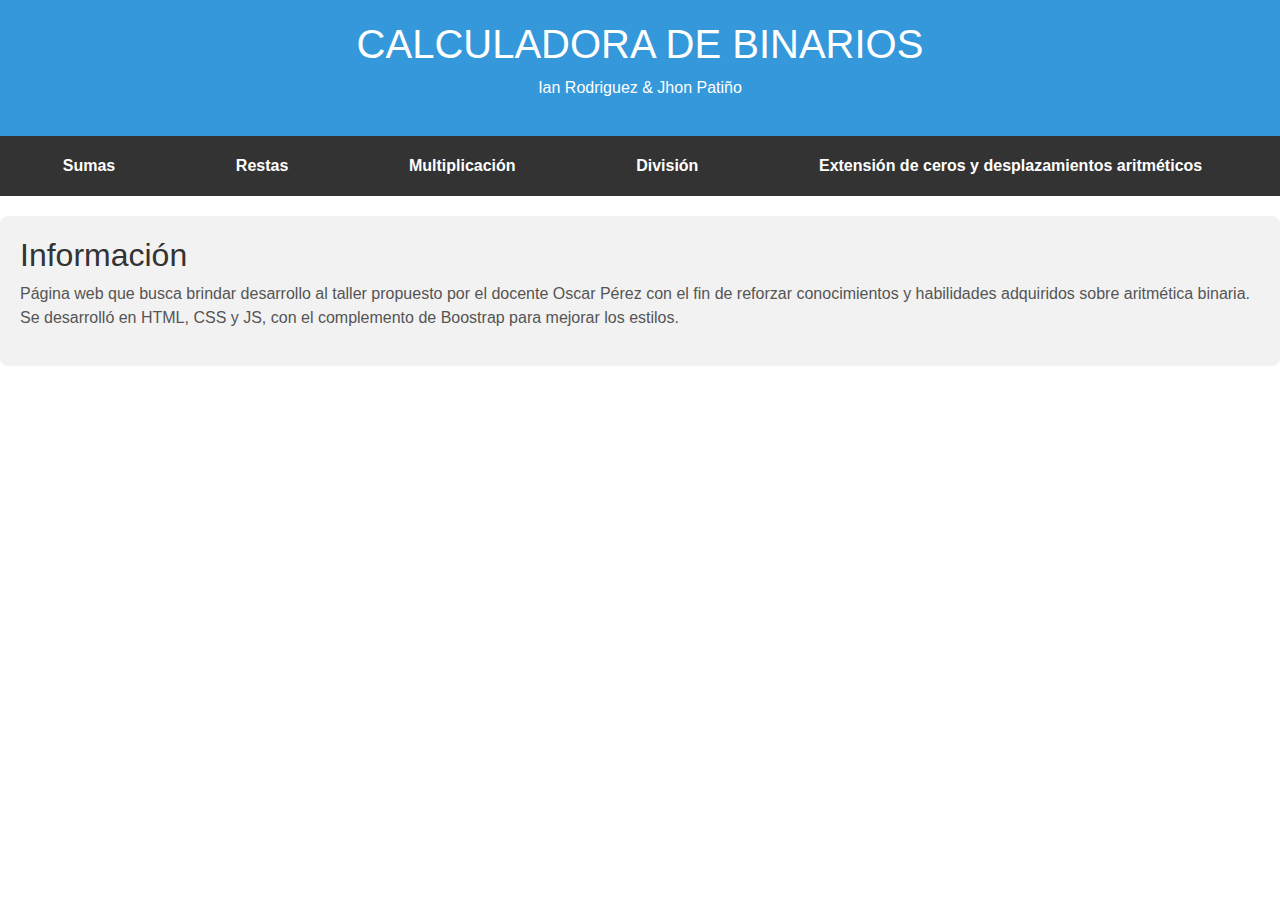
<file: index.html>
<!DOCTYPE html>
<html lang="en">

<head>
  <meta charset="UTF-8">
  <meta name="viewport" content="width=device-width, initial-scale=1.0">
  <link rel="stylesheet" type="text/css" href="styles/styles.css">
  <link rel="stylesheet" href="https://stackpath.bootstrapcdn.com/bootstrap/4.5.2/css/bootstrap.min.css">

  <title>Taller 1</title>
</head>

<body>
  <div id="cabeza">
    <h1>CALCULADORA DE BINARIOS</h1>
    <p id="centro">Ian Rodriguez & Jhon Patiño</p>
  </div>
  <div class="contenedor">
    <ul class="navbar-nav">
      <li class="nav-item active">
        <a class="nav-link" href="sumas.html">Sumas</a>
      </li>
    </ul>
    <ul class="navbar-nav">
      <li class="nav-item active">
        <a class="nav-link" href="restas.html">Restas</a>
      </li>
    </ul>
    <ul class="navbar-nav">
      <li class="nav-item active">
        <a class="nav-link" href="multiplicacion.html">Multiplicación</a>
      </li>
    </ul>
    <ul class="navbar-nav">
      <li class="nav-item active">
        <a class="nav-link" href="division.html">División</a>
      </li>
    </ul>
    <ul class="navbar-nav">
      <li class="nav-item active">
        <a class="nav-link" href="dextension.html">Extensión de ceros y desplazamientos aritméticos</a>
      </li>
    </ul>
  </div>
  <div class="informacion">
    <h2>Información</h2>
    <p>
      Página web que busca brindar desarrollo al taller propuesto por el docente Oscar Pérez con el fin de reforzar conocimientos y habilidades
      adquiridos sobre aritmética binaria. Se desarrolló en HTML, CSS y JS, con el complemento de Boostrap para mejorar los estilos.
    </p>
  </div>
</body>
</html>
</file>
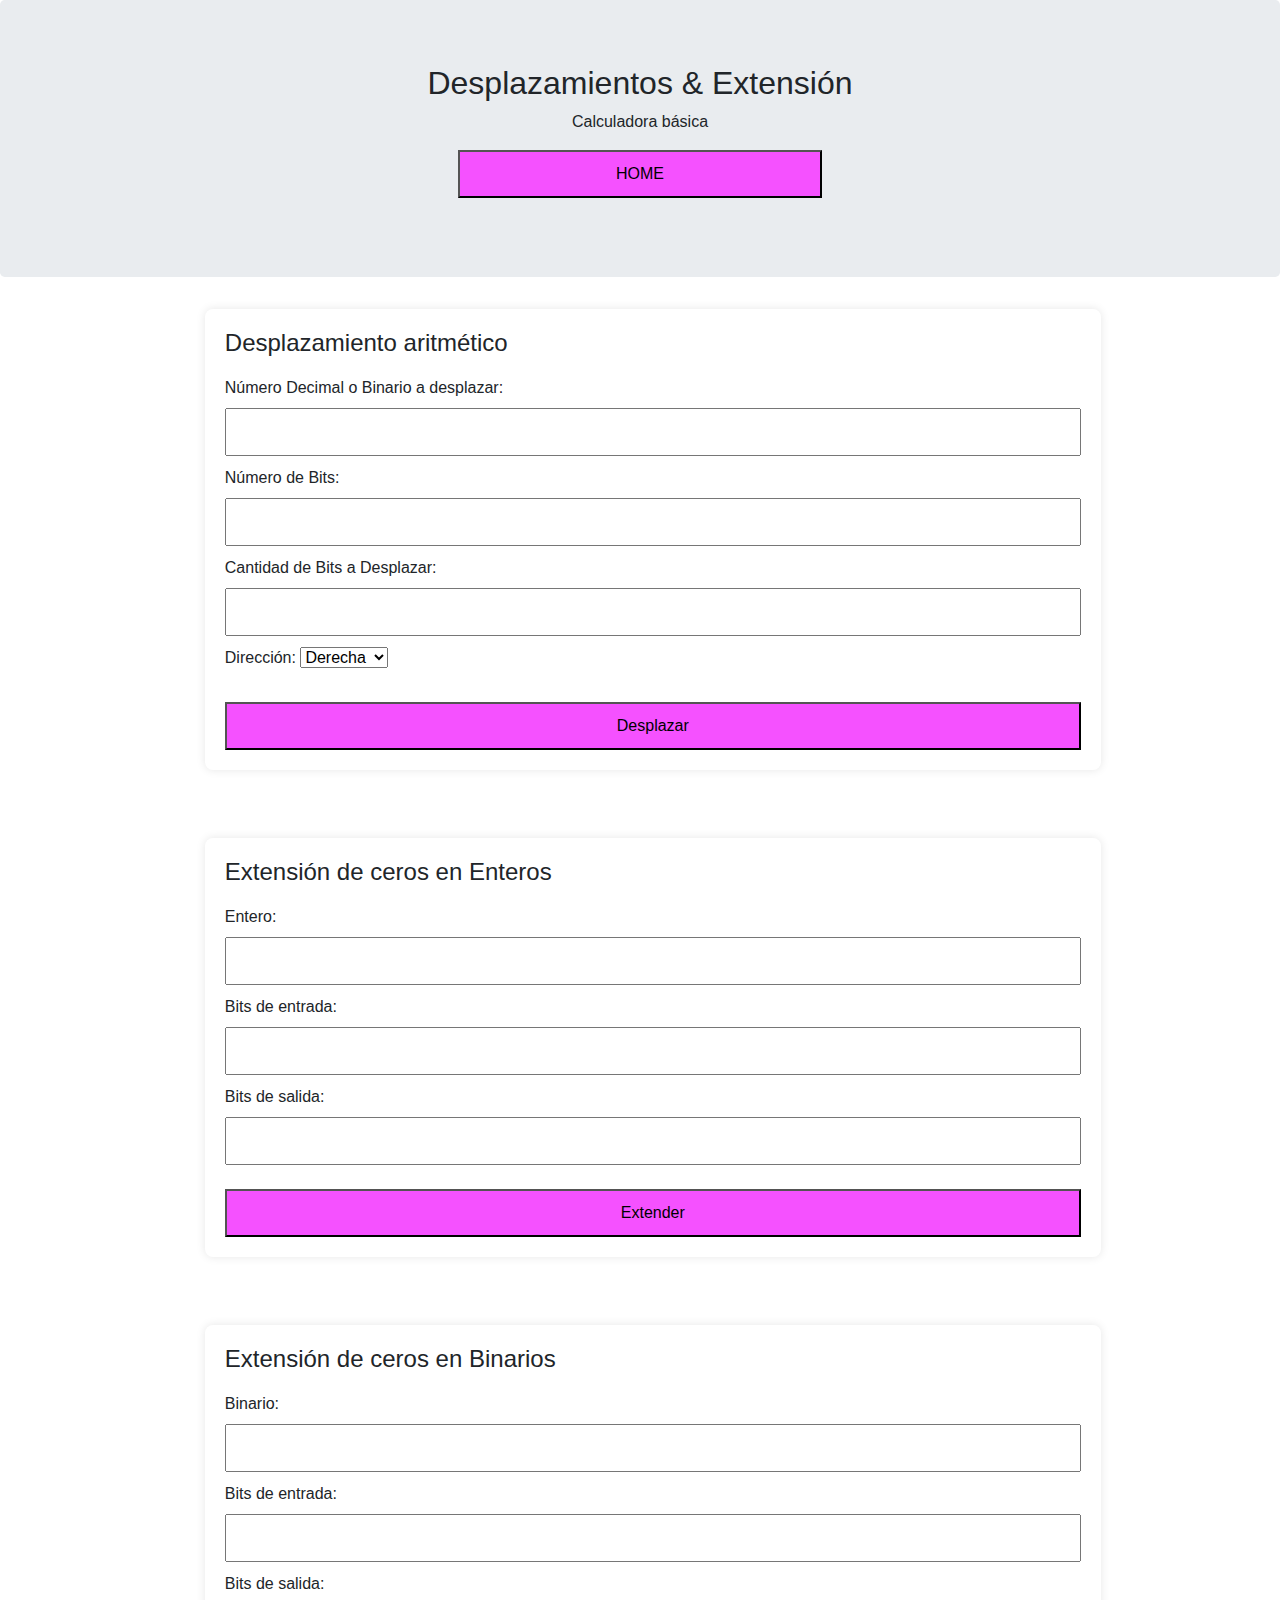
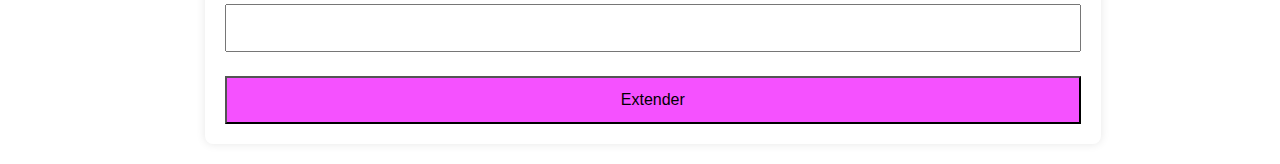
<file: dextension.html>
<!DOCTYPE html>
<html lang="es">

<head>
    <meta charset="UTF-8">
    <meta name="viewport" content="width=device-width, initial-scale=1.0">
    <title>Multiplicación</title>
    <link rel="stylesheet" href="styles/stylesExte.css">
    <link rel="stylesheet" href="https://cdn.jsdelivr.net/npm/bootstrap@4.6.2/dist/css/bootstrap.min.css">
    <script src="calc_functions/desplazamiento_aritmetico.js"></script>
    <script src="calc_functions/extension_ceros.js"></script>
</head>

<body>
    <div class="jumbotron text-center">
        <h2>Desplazamientos & Extensión</h2>
        <p>Calculadora básica</p>
        <a href="index.html"><button type="button" id="botonHome" href="index.html">HOME</button></a>

    </div>
    <form id="formulario">
        <h4>Desplazamiento aritmético</h4>
        <label for="entrada">Número Decimal o Binario a desplazar:</label>
        <input type="text" id="entrada" name="entrada" required>

        <label for="numBits">Número de Bits:</label>
        <input type="number" id="numBits" name="numBits" required>

        <label for="cantBits">Cantidad de Bits a Desplazar:</label>
        <input type="number" id="cantBits" name="cantBits" required>

        <label for="dcc">Dirección:</label>
        <select id="dcc" name="dcc" required>
            <option value="derecha">Derecha</option>
            <option value="izquierda">Izquierda</option>
        </select>
        <br>
        <br>
        <button type="button" onclick="{ desplazar(); limpiar();}">Desplazar</button>
    </form>
    <div id="resultado"></div>
    <br>
    <br>
    <form id="formulario">
        <h4>Extensión de ceros en Enteros</h4>
        <label for="entero">Entero:</label>
        <input type="text" id="entero" name="entero" required>

        <label for="bitE">Bits de entrada:</label>
        <input type="number" id="bitE" name="bitE" required>

        <label for="bitS">Bits de salida:</label>
        <input type="number" id="bitS" name="bitS" required>
        <br>
        <br>
        <button type="button" onclick="{ extenderEntero(); limpiar();}">Extender</button>
    </form>
    <div id="resultado2"></div>
    <br>
    <br>
    <form id="formulario">
        <h4>Extensión de ceros en Binarios</h4>
        <label for="binario">Binario:</label>
        <input type="number" id="binario" name="binario" required>

        <label for="bitEn">Bits de entrada:</label>
        <input type="number" id="bitEn" name="bitEn" required>

        <label for="bitSa">Bits de salida:</label>
        <input type="number" id="bitSa" name="bitSa" required>
        <br>
        <br>
        <button type="button" onclick="{ extenderBinario(); limpiar();}">Extender</button>
    </form>
    <div id="resultado3"></div>

</body>

</html>
</file>
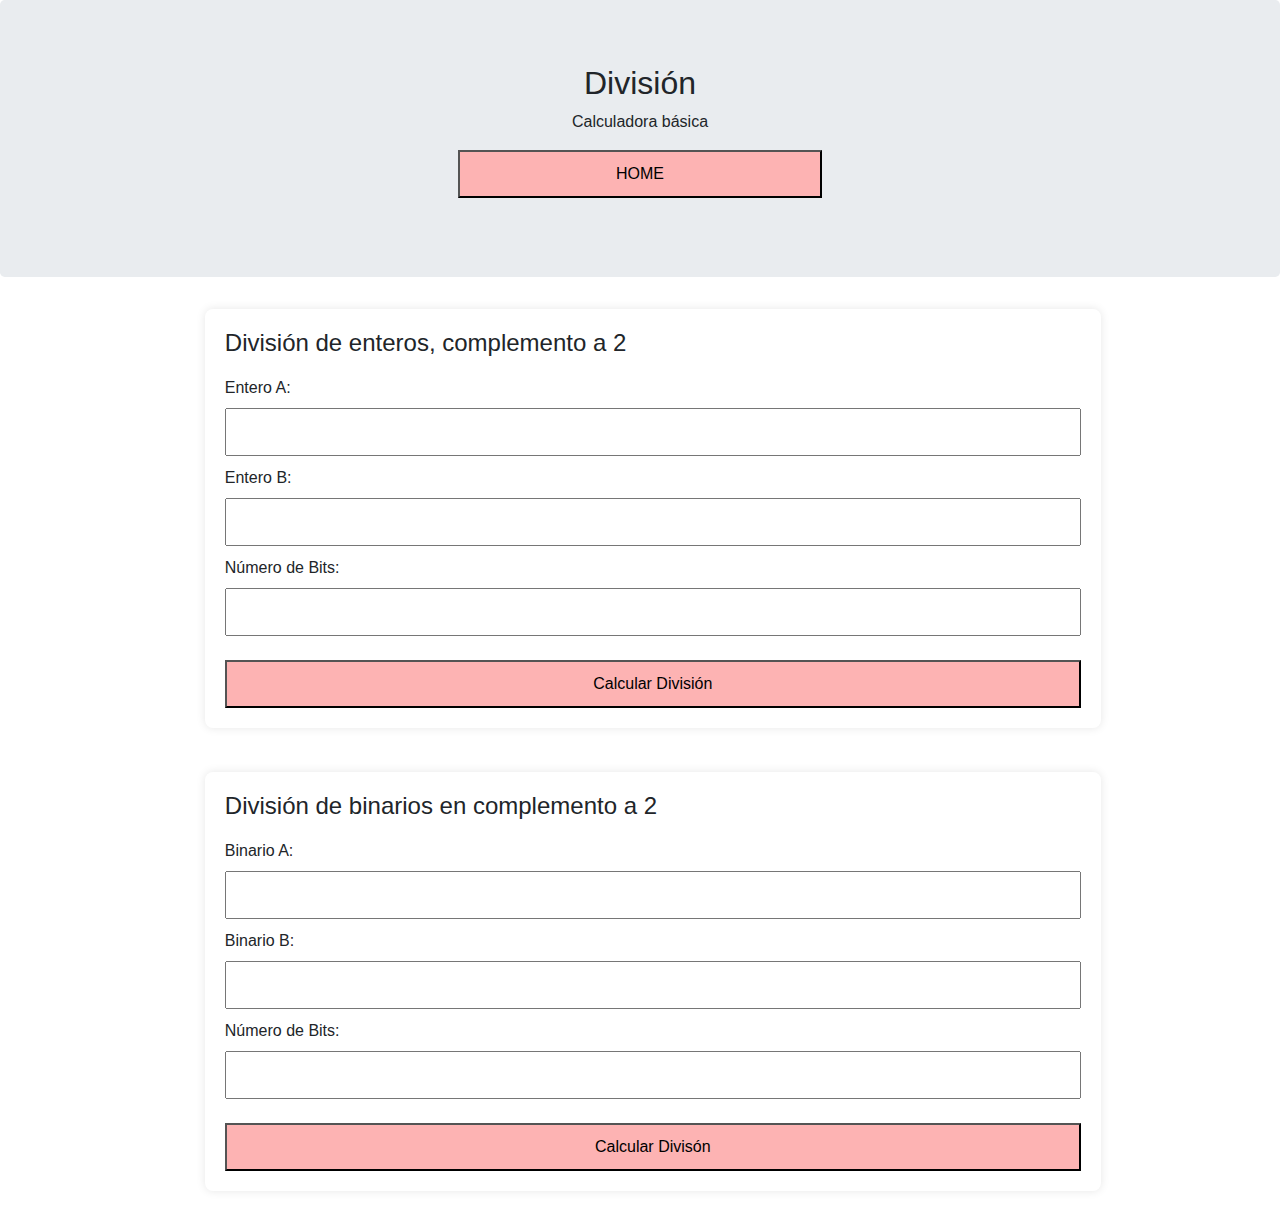
<file: division.html>
<!DOCTYPE html>
<html lang="es">
<head>
    <meta charset="UTF-8">
    <meta name="viewport" content="width=device-width, initial-scale=1.0">
    <title>División</title>
    <link rel="stylesheet" href="styles/stylesDivi.css">
    <link rel="stylesheet" href="https://cdn.jsdelivr.net/npm/bootstrap@4.6.2/dist/css/bootstrap.min.css">
</head>
<body>
    <div class="jumbotron text-center">
        <h2>División</h2>
        <p>Calculadora básica</p>
        <a href="index.html"><button type="button" id="botonHome" href="index.html">HOME</button></a>

      </div>
    <form id="formulario">
        <h4>División de enteros, complemento a 2</h4>
        <label for="enteroA">Entero A:</label>
        <input type="text" id="enteroA" name="enteroA" required>

        <label for="enteroB">Entero B:</label>
        <input type="text" id="enteroB" name="enteroB" required>

        <label for="numBits">Número de Bits:</label>
        <input type="number" id="numBits" name="numBits" required>
        <br>
        <br>
        <button type="button" onclick="{ calcularDiviEnteros(); limpiar();}">Calcular División</button>
    </form>
    <div id="resultado"></div>

    <br>
    <form id="formulario">
        <h4>División de binarios en complemento a 2</h4>
        <label for="enteroA">Binario A:</label>
        <input type="text" id="binarioA" name="binarioA" required>

        <label for="enteroB">Binario B:</label>
        <input type="text" id="binarioB" name="binarioB" required>

        <label for="numBits">Número de Bits:</label>
        <input type="number" id="numBitsDos" name="numBitsDos" required>
        <br>
        <br>
        <button type="button" onclick="{ calcularDiviBin(); limpiarDos();}">Calcular Divisón</button>

    </form>
    <div id="resultado2"></div>

    <script src="calc_functions/division.js"></script>
</body>
</html>
</file>
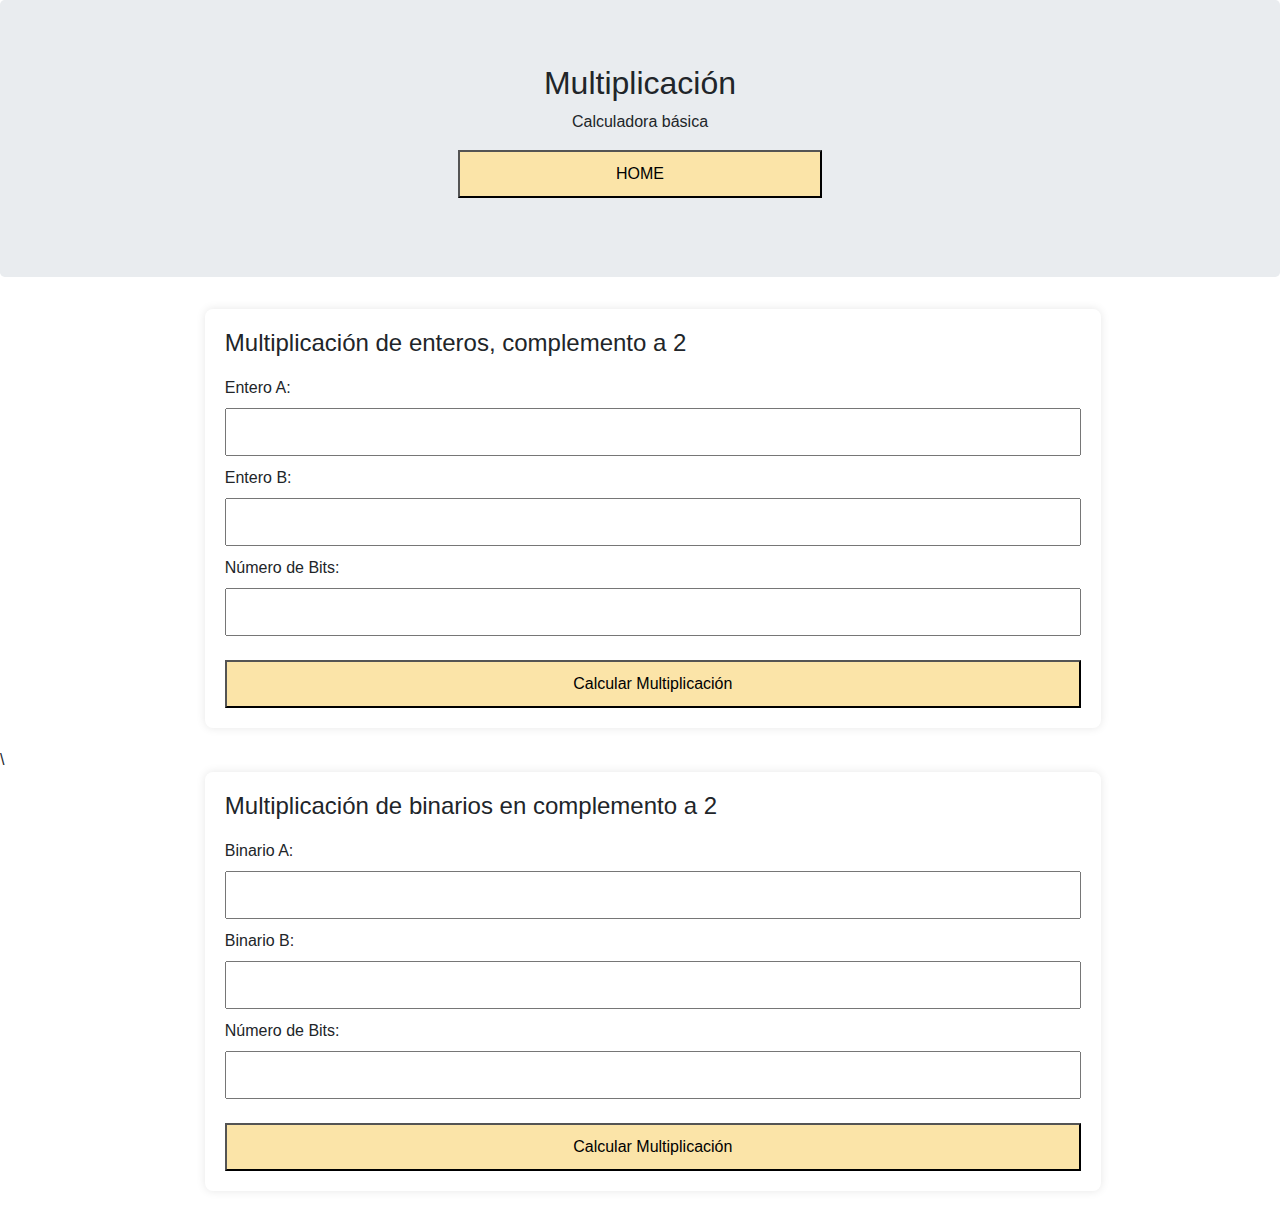
<file: multiplicacion.html>
<!DOCTYPE html>
<html lang="es">
<head>
    <meta charset="UTF-8">
    <meta name="viewport" content="width=device-width, initial-scale=1.0">
    <title>Multiplicación</title>
    <link rel="stylesheet" href="styles/stylesMulti.css">
    <link rel="stylesheet" href="https://cdn.jsdelivr.net/npm/bootstrap@4.6.2/dist/css/bootstrap.min.css">
</head>
<body>
    <div class="jumbotron text-center">
        <h2>Multiplicación</h2>
        <p>Calculadora básica</p>
        <a href="index.html"><button type="button" id="botonHome" href="index.html">HOME</button></a>

      </div>
    <form id="formulario">
        <h4>Multiplicación de enteros, complemento a 2</h4>
        <label for="enteroA">Entero A:</label>
        <input type="text" id="enteroA" name="enteroA" required>

        <label for="enteroB">Entero B:</label>
        <input type="text" id="enteroB" name="enteroB" required>

        <label for="numBits">Número de Bits:</label>
        <input type="number" id="numBits" name="numBits" required>
        <br>
        <br>
        <button type="button" onclick="{ calcularMultiEnteros(); limpiar();}">Calcular Multiplicación</button>
    </form>
    <div id="resultado"></div>\

    <br>
    <form id="formulario">
        <h4>Multiplicación de binarios en complemento a 2</h4>
        <label for="enteroA">Binario A:</label>
        <input type="text" id="binarioA" name="binarioA" required>

        <label for="enteroB">Binario B:</label>
        <input type="text" id="binarioB" name="binarioB" required>

        <label for="numBits">Número de Bits:</label>
        <input type="number" id="numBitsDos" name="numBitsDos" required>
        <br>
        <br>
        <button type="button" onclick="{ calcularMultiBinarios(); limpiarDos();}">Calcular Multiplicación</button>

    </form>
    <div id="resultado2"></div>

    <script src="calc_functions/multiplicacion.js"></script>
</body>
</html>
</file>
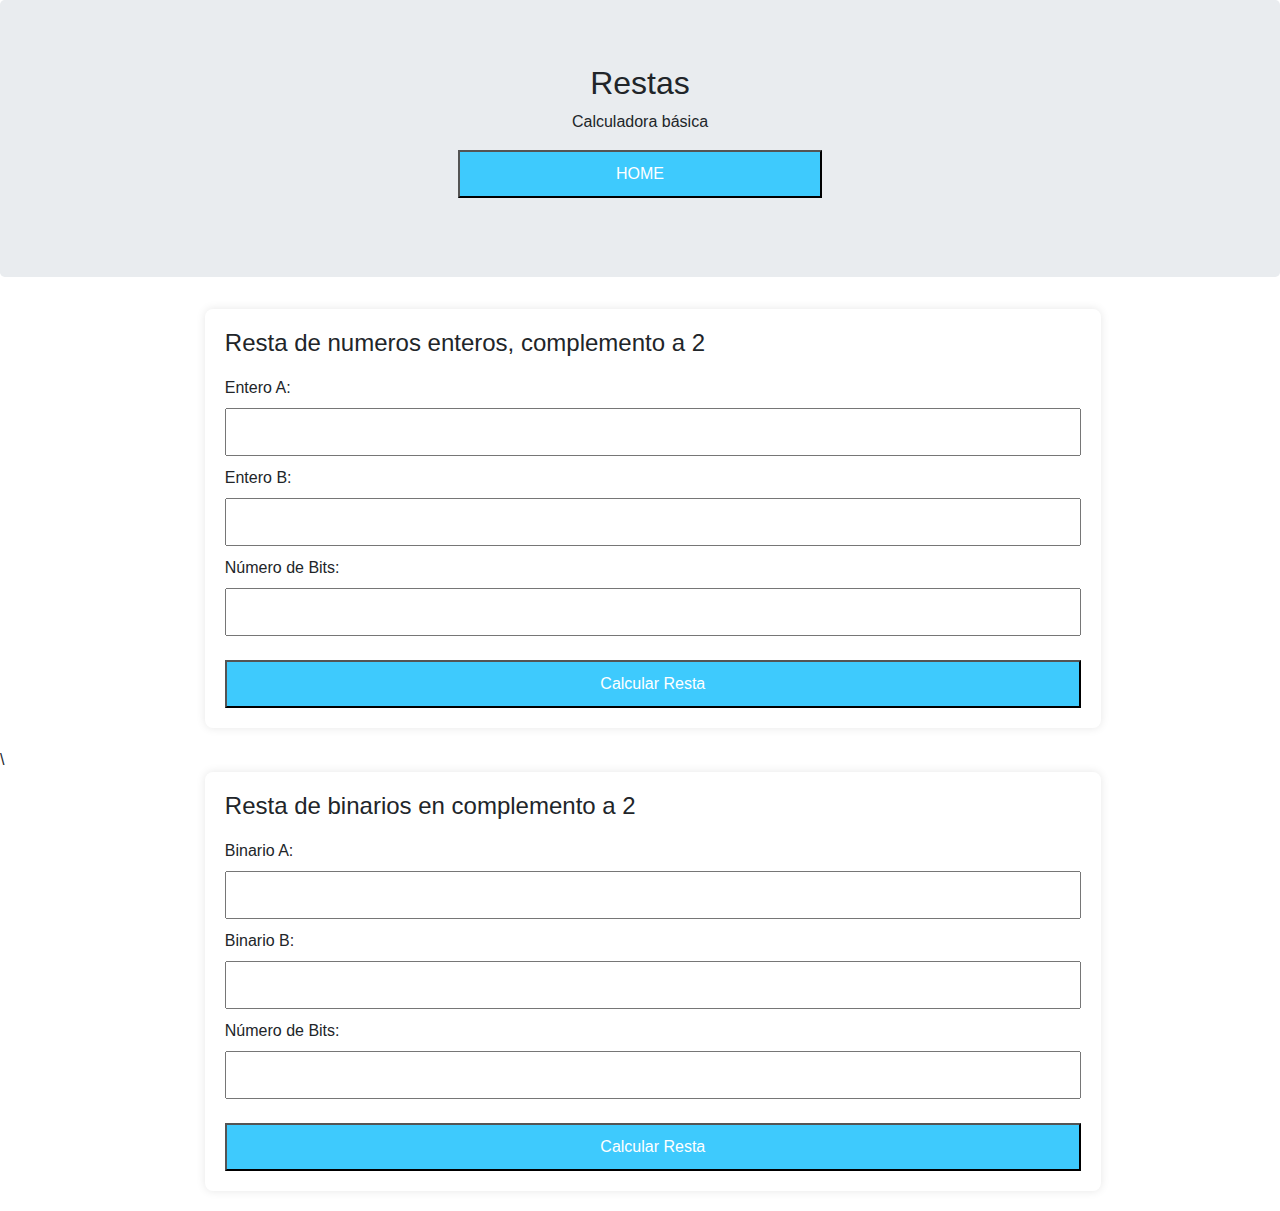
<file: restas.html>
<!DOCTYPE html>
<html lang="es">
<head>
    <meta charset="UTF-8">
    <meta name="viewport" content="width=device-width, initial-scale=1.0">
    <title>Resta</title>
    <link rel="stylesheet" href="styles/stylesResta.css">
    <link rel="stylesheet" href="https://cdn.jsdelivr.net/npm/bootstrap@4.6.2/dist/css/bootstrap.min.css">
</head>
<body>
    <div class="jumbotron text-center">
        <h2>Restas</h2>
        <p>Calculadora básica</p>
        <a href="index.html"><button type="button" id="botonHome" href="index.html">HOME</button></a>

      </div>
    <form id="formulario">
        <h4>Resta de numeros enteros, complemento a 2</h4>
        <label for="enteroA">Entero A:</label>
        <input type="text" id="enteroA" name="enteroA" required>

        <label for="enteroB">Entero B:</label>
        <input type="text" id="enteroB" name="enteroB" required>

        <label for="numBits">Número de Bits:</label>
        <input type="number" id="numBits" name="numBits" required>
        <br>
        <br>
        <button type="button" onclick="{ calcularRestaEnteros(); limpiar();}">Calcular Resta</button>
    </form>
    <div id="resultado"></div>\

    <br>
    <form id="formulario">
        <h4>Resta de binarios en complemento a 2</h4>
        <label for="enteroA">Binario A:</label>
        <input type="text" id="binarioA" name="binarioA" required>

        <label for="enteroB">Binario B:</label>
        <input type="text" id="binarioB" name="binarioB" required>

        <label for="numBits">Número de Bits:</label>
        <input type="number" id="numBitsDos" name="numBitsDos" required>
        <br>
        <br>
        <button type="button" onclick="{ calcularSumaBinarios(); limpiarDos();}">Calcular Resta</button>

    </form>
    <div id="resultado2"></div>

    <script src="calc_functions/resta.js"></script>
</body>
</html>
</file>
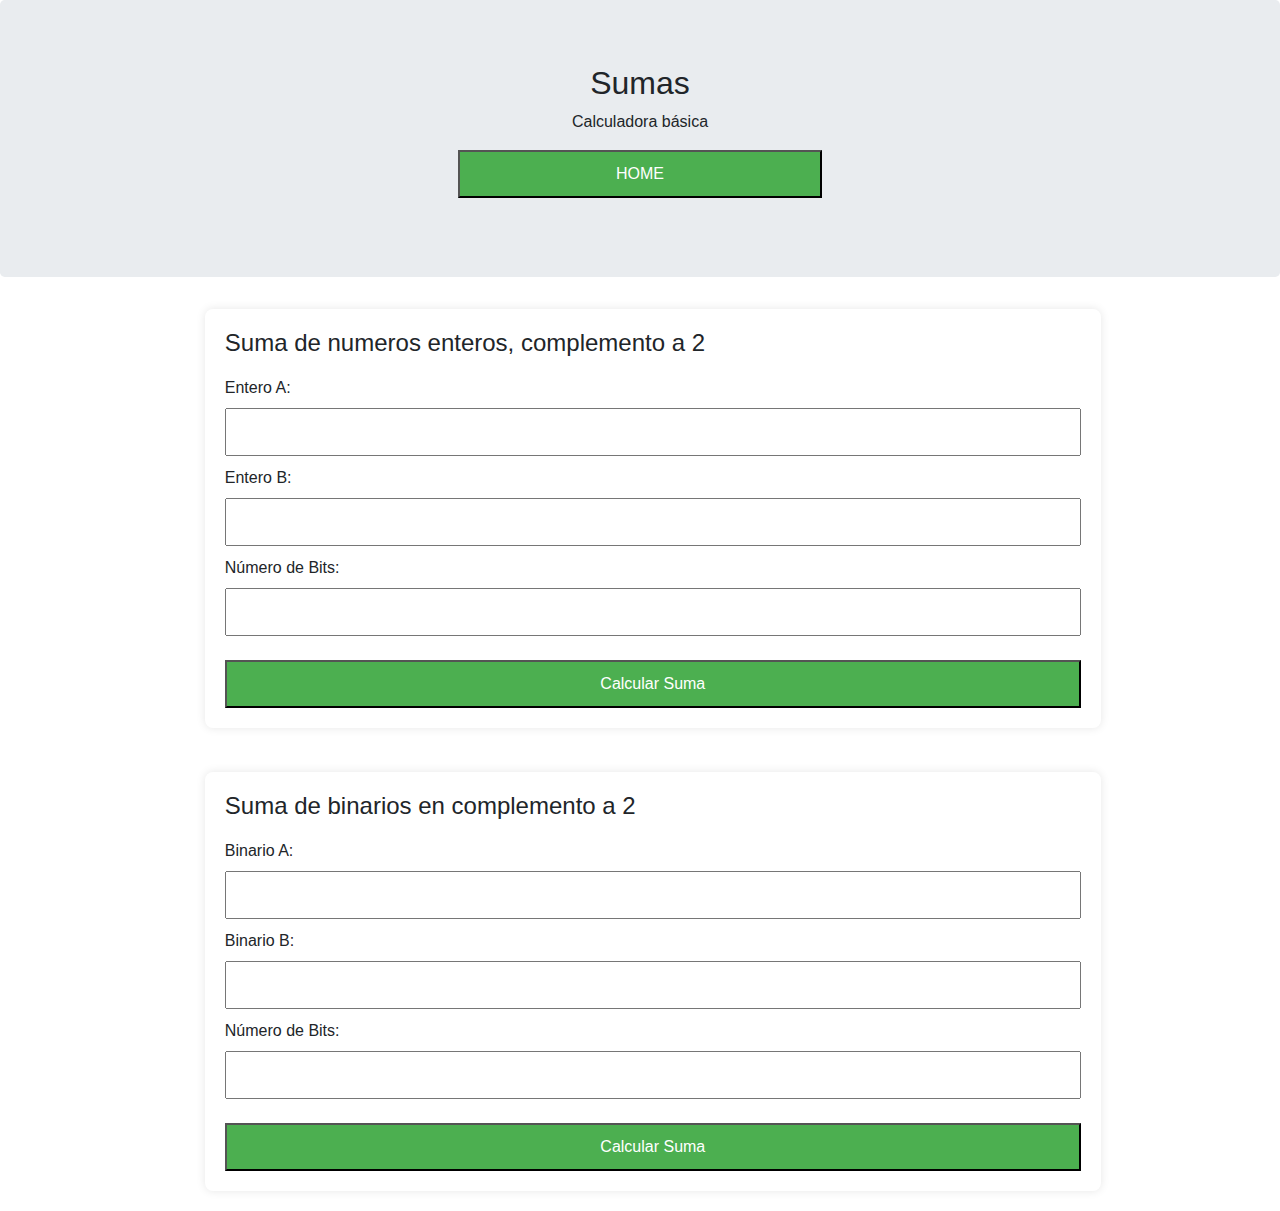
<file: sumas.html>
<!DOCTYPE html>
<html lang="es">
<head>
    <meta charset="UTF-8">
    <meta name="viewport" content="width=device-width, initial-scale=1.0">
    <title>Suma</title>
    <link rel="stylesheet" href="styles/stylesSuma.css">
    <link rel="stylesheet" href="https://cdn.jsdelivr.net/npm/bootstrap@4.6.2/dist/css/bootstrap.min.css">
</head>
<body>
    <div class="jumbotron text-center">
        <h2>Sumas</h2>
        <p>Calculadora básica</p>
        <a href="index.html"><button type="button" id="botonHome" href="index.html">HOME</button></a>

      </div>
    <form id="formulario">
        <h4>Suma de numeros enteros, complemento a 2</h4>
        <label for="enteroA">Entero A:</label>
        <input type="text" id="enteroA" name="enteroA" required>

        <label for="enteroB">Entero B:</label>
        <input type="text" id="enteroB" name="enteroB" required>

        <label for="numBits">Número de Bits:</label>
        <input type="number" id="numBits" name="numBits" required>
        <br>
        <br>
        <button type="button" onclick="{ calcularSumaEnteros(); limpiar();}">Calcular Suma</button>

    </form>
    <div id="resultado"></div>
    <br>
    <form id="formulario">
        <h4>Suma de binarios en complemento a 2</h4>
        <label for="enteroA">Binario A:</label>
        <input type="text" id="binarioA" name="binarioA" required>

        <label for="enteroB">Binario B:</label>
        <input type="text" id="binarioB" name="binarioB" required>

        <label for="numBits">Número de Bits:</label>
        <input type="number" id="numBitsDos" name="numBitsDos" required>
        <br>
        <br>
        <button type="button" onclick="{ calcularSumaBinarios(); limpiarDos();}">Calcular Suma</button>

    </form>
    <div id="resultado2"></div>

    <script src="calc_functions/suma.js"></script>
</body>
</html>
</file>
<file: styles/styles.css>
#cabeza {
    background-color: #f2f2f2;
    text-align: center;
    background-color: #3498db;
    padding: 20px;
    color: #fff;
}

#centro {
    color: white;
    line-height: 1.5;
}

.contenedor {
    display: flex;
    justify-content: space-around;
    background-color: #333;
    padding: 10px;
}

.navbar-nav {
    list-style: none;
    padding: 0;
    margin: 0;
}

.nav-item {
    display: inline-block;
    margin-right: 15px;
}

.nav-link {
    text-decoration: none;
    color: #fff;
    font-weight: bold;
}

.nav-link:hover {
    color: #ffd700;
}

.informacion {
    background-color: #f2f2f2;
    padding: 20px;
    margin-top: 20px;
    border-radius: 8px;
}

h2 {
    color: #333;
}

p {
    color: #555;
    line-height: 1.5;
}
</file>
<file: styles/stylesExte.css>
form {
    background-color: #fff;
    border-radius: 8px;
    padding: 20px;
    box-shadow: 0 0 10px rgba(0, 0, 0, 0.1);
    margin-bottom: 20px;
    width: 70%;
    margin-left: 16%;
}

label {
    margin: 10px 0 5px 0;
    display: block;
}

input,button {
    margin-bottom: 15px;
    padding: 10px;
    width: 100%;
    box-sizing: border-box;
}
#botonHome{
    background-color: #F551FF;
    color: black;
    cursor: pointer;
    transition: background-color 0.3s;
    margin-bottom: 15px;
    padding: 10px;
    width: 30%;
    box-sizing: border-box;

}
button {
    background-color: #F551FF;
    color: black;
    cursor: pointer;
    transition: background-color 0.3s;
}

button:hover {
    background-color: #F551FF;
}

#resultado {
    font-weight: bold;
    font-size: 18px;
    color: #333;
    margin-left: 20%;
    margin-bottom: 20px;
}
#resultado2 {
    font-weight: bold;
    font-size: 18px;
    color: #333;
    margin-left: 20%;
    margin-bottom: 20px;
}
#resultado3 {
    font-weight: bold;
    font-size: 18px;
    color: #333;
    margin-left: 20%;
    margin-bottom: 20px;
}
</file>
<file: styles/stylesDivi.css>
form {
    background-color: #fff;
    border-radius: 8px;
    padding: 20px;
    box-shadow: 0 0 10px rgba(0, 0, 0, 0.1);
    margin-bottom: 20px;
    width: 70%;
    margin-left: 16%;
}

label {
    margin: 10px 0 5px 0;
    display: block;
}

input,button {
    margin-bottom: 15px;
    padding: 10px;
    width: 100%;
    box-sizing: border-box;
}
#botonHome{
    background-color: #FDB3B3;
    color: black;
    cursor: pointer;
    transition: background-color 0.3s;
    margin-bottom: 15px;
    padding: 10px;
    width: 30%;
    box-sizing: border-box;

}
button {
    background-color: #FDB3B3;
    color: black;
    cursor: pointer;
    transition: background-color 0.3s;
}

button:hover {
    background-color: #FDB3B3;
}

#resultado {
    font-weight: bold;
    font-size: 18px;
    color: #333;
    margin-left: 20%;
    margin-bottom: 20px;
}
#resultado2 {
    font-weight: bold;
    font-size: 18px;
    color: #333;
    margin-left: 20%;
    margin-bottom: 20px;
}
</file>
<file: styles/stylesMulti.css>
form {
    background-color: #fff;
    border-radius: 8px;
    padding: 20px;
    box-shadow: 0 0 10px rgba(0, 0, 0, 0.1);
    margin-bottom: 20px;
    width: 70%;
    margin-left: 16%;
}

label {
    margin: 10px 0 5px 0;
    display: block;
}

input,button {
    margin-bottom: 15px;
    padding: 10px;
    width: 100%;
    box-sizing: border-box;
}
#botonHome{
    background-color: #FBE4A8;
    color: black;
    cursor: pointer;
    transition: background-color 0.3s;
    margin-bottom: 15px;
    padding: 10px;
    width: 30%;
    box-sizing: border-box;

}
button {
    background-color: #FBE4A8;
    color: black;
    cursor: pointer;
    transition: background-color 0.3s;
}

button:hover {
    background-color: #FBE4A8;
}

#resultado {
    font-weight: bold;
    font-size: 18px;
    color: #333;
    margin-left: 20%;
    margin-bottom: 20px;
}
#resultado2 {
    font-weight: bold;
    font-size: 18px;
    color: #333;
    margin-left: 20%;
    margin-bottom: 20px;
}
</file>
<file: styles/stylesResta.css>
form {
    background-color: #fff;
    border-radius: 8px;
    padding: 20px;
    box-shadow: 0 0 10px rgba(0, 0, 0, 0.1);
    margin-bottom: 20px;
    width: 70%;
    margin-left: 16%;
}

label {
    margin: 10px 0 5px 0;
    display: block;
}

input,button {
    margin-bottom: 15px;
    padding: 10px;
    width: 100%;
    box-sizing: border-box;
}
#botonHome{
    background-color: #3ECAFD;
    color: #fff;
    cursor: pointer;
    transition: background-color 0.3s;
    margin-bottom: 15px;
    padding: 10px;
    width: 30%;
    box-sizing: border-box;

}
button {
    background-color: #3ECAFD;
    color: #fff;
    cursor: pointer;
    transition: background-color 0.3s;
}

button:hover {
    background-color: #3ECAFD;
}

#resultado {
    font-weight: bold;
    font-size: 18px;
    color: #333;
    margin-left: 20%;
    margin-bottom: 20px;
}
#resultado2 {
    font-weight: bold;
    font-size: 18px;
    color: #333;
    margin-left: 20%;
    margin-bottom: 20px;
}
</file>
<file: styles/stylesSuma.css>
form {
    background-color: #fff;
    border-radius: 8px;
    padding: 20px;
    box-shadow: 0 0 10px rgba(0, 0, 0, 0.1);
    margin-bottom: 20px;
    width: 70%;
    margin-left: 16%;
}

label {
    margin: 10px 0 5px 0;
    display: block;
}

input,button {
    margin-bottom: 15px;
    padding: 10px;
    width: 100%;
    box-sizing: border-box;
}
#botonHome{
    background-color: #4caf50;
    color: #fff;
    cursor: pointer;
    transition: background-color 0.3s;
    margin-bottom: 15px;
    padding: 10px;
    width: 30%;
    box-sizing: border-box;

}
button {
    background-color: #4caf50;
    color: #fff;
    cursor: pointer;
    transition: background-color 0.3s;
}

button:hover {
    background-color: #45a049;
}

#resultado {
    font-weight: bold;
    font-size: 18px;
    color: #333;
    margin-left: 20%;
    margin-bottom: 20px;
}
#resultado2 {
    font-weight: bold;
    font-size: 18px;
    color: #333;
    margin-left: 20%;
    margin-bottom: 20px;
}
</file>
